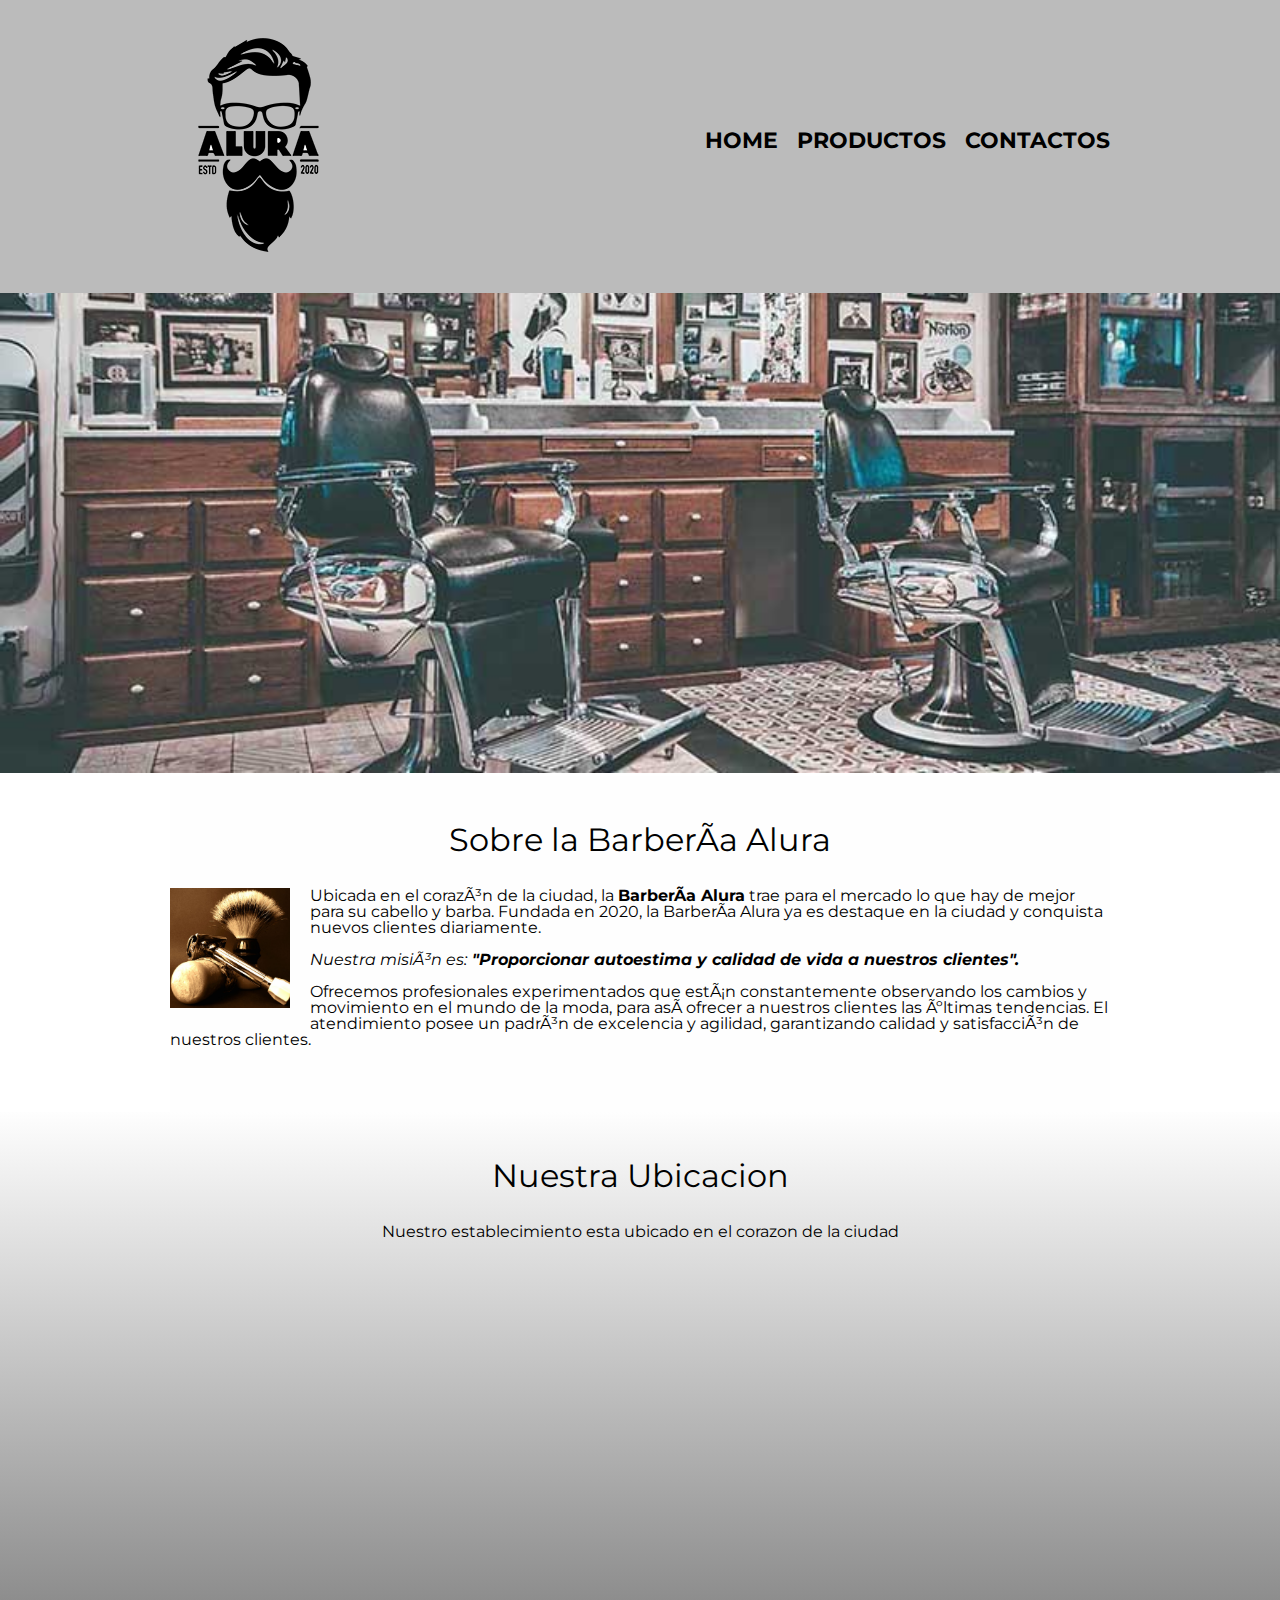
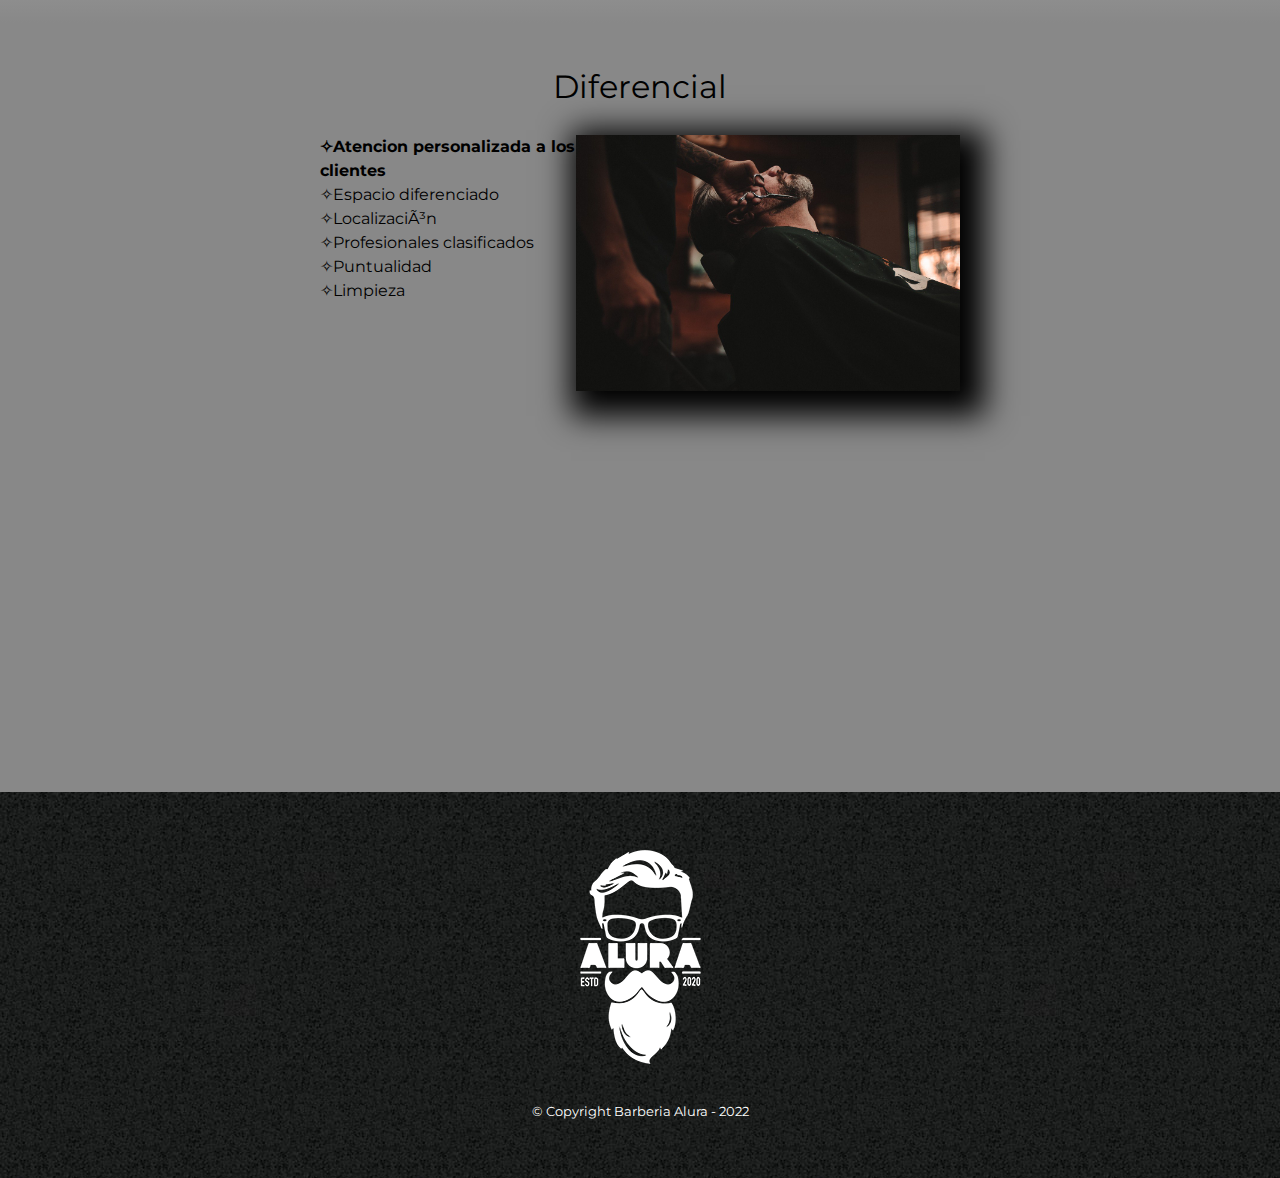
<file: index.html>
<!DOCTYPE html>

<html lang="es">

    <head>
        <meta charset="UTF.8">
        <meta name="viewport" content="width=device-width">
        <title>Barbería Alura</title>
        <link rel="stylesheet" href="reset/rreset.css">
        <link rel="stylesheet" href="style.css">
        <link rel="preconnect" href="https://fonts.googleapis.com">
        <link rel="preconnect" href="https://fonts.gstatic.com" crossorigin>
        <link href="https://fonts.googleapis.com/css2?family=Inter:wght@200;400&family=Montserrat:wght@300&display=swap" rel="stylesheet">
    </head>

    <body>

        <header>
            <div class="caja">
                <h1><img src="imagenes/logo.png" alt="logo de la Barberia Alura"></h1>
                <nav>
                    <ul class="navegacion">
                        <li><a href="index.html">Home</a></li>
                        <li><a href="productos.html">Productos</a></li>
                        <li><a href="contacto.html">Contactos</a></li>
                    </ul>
                </nav>
            </div>
        </header>

        <img class="banner"src="banner/banner.jpg">
        
        <main>
            <section class="principal">

                <h2 class="titulo-principal">Sobre la Barbería Alura</h2>

                <img class="utensilios" src="imagenes/utensilios[1].jpg" alt="Utensilios de un barbero">
    
                <p>Ubicada en el corazón de la ciudad, la <strong>Barbería Alura</strong>   trae para el mercado lo que hay de mejor para su cabello y barba.
                Fundada en 2020, la Barbería Alura ya es destaque en la ciudad y conquista nuevos clientes diariamente.</p>
    
                <p id="mision"><em>Nuestra misión es:<strong> "Proporcionar autoestima y calidad de vida a nuestros clientes".</strong></em></p>
    
                <p>Ofrecemos profesionales experimentados que están constantemente observando los cambios y movimiento en el 
                mundo de la moda, para así ofrecer a nuestros clientes las últimas tendencias. El atendimiento posee un padrón
                de excelencia y agilidad, garantizando calidad y satisfacción de nuestros clientes.</p>
        
            </section>
    
            <section class="mapa">
                <h3 class="titulo-principal">Nuestra Ubicacion</h3>
                <p>Nuestro establecimiento esta ubicado en el corazon de la ciudad</p>

                <div class="mapa-contenido">
                    <iframe src="https://www.google.com/maps/embed?pb=!1m18!1m12!1m3!1d3656.407977562769!2d-46.63682678556348!3d-23.58969706852323!2m3!1f0!2f0!3f0!3m2!1i1024!2i768!4f13.1!3m3!1m2!1s0x94ce5bd9bb943bf5%3A0x6f642995c970f0fe!2scaelum%20alura!5e0!3m2!1ses!2sco!4v1674224626119!5m2!1ses!2sco" width="100%" height="300" style="border:0;" allowfullscreen="" loading="lazy" referrerpolicy="no-referrer-when-downgrade"></iframe>
                </div>
            </section>

            <section class="diferenciales">
    
                <h3 class="titulo-principal">Diferencial</h3>

                <div class="contenido-diferenciales">
                    <ul class="lista-diferenciales">
                        <li class="items">Atencion personalizada a los clientes</li>
                        <li class="items">Espacio diferenciado</li>
                        <li class="items">Localización</li>
                        <li class="items">Profesionales clasificados</li>
                        <li class="items">Puntualidad</li>
                        <li class="items">Limpieza</li>
                    </ul><img src="diferenciales/diferenciales.jpg" class="imagen-Diferenciales">
                    <div class="video">
                        <iframe width="100%" height="315" src="https://www.youtube.com/embed/wcVVXUV0YUY" title="YouTube video player" frameborder="0" allow="accelerometer; autoplay; clipboard-write; encrypted-media; gyroscope; picture-in-picture; web-share" allowfullscreen></iframe>
                    </div>
                </div>
            </section>
             
        </main>
        
        <footer>
            <img src="imagenes/logo-blanco.png" alt="logo de la Barberia Alura">
            <p class="copyright">&copy; Copyright Barberia Alura - 2022</p>
        </footer>

    </body>
 </html>
</file>
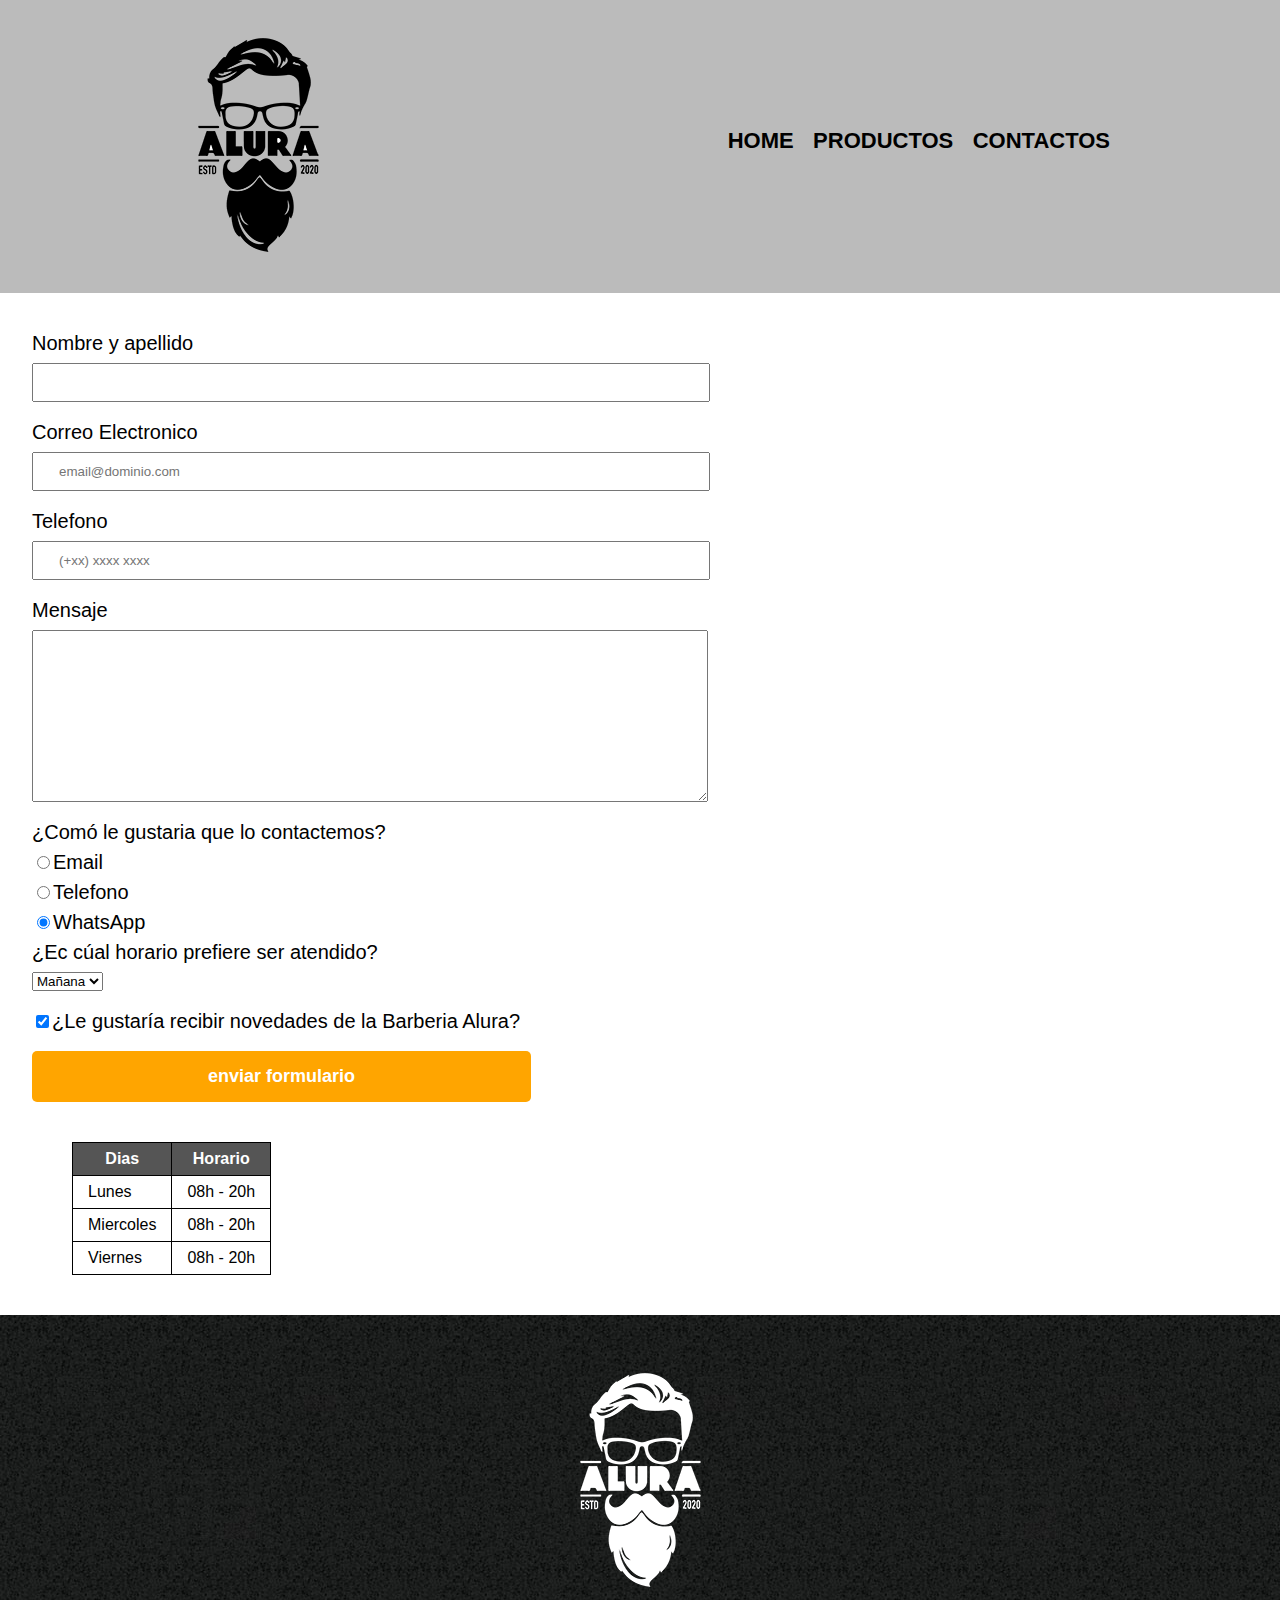
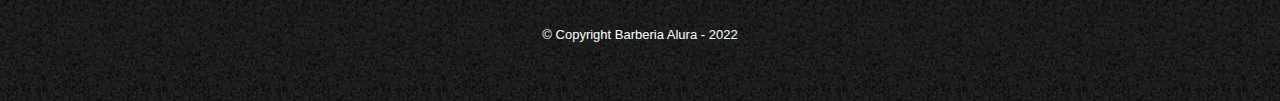
<file: contacto.html>
<!DOCTYPE html>

<html lang="es">

    <head>
        <meta charset="UTF-8">
        <title>Contacto - Barberia Alura</title>
        <link rel="stylesheet" href="reset/rreset.css">
        <link rel="stylesheet" href="style.css">
    </head>

    <body>
        <header>
            <div class="caja">
                <h1><img src="imagenes/logo.png" alt="logo de la Barberia Alura"></h1>
                <nav>
                    <ul class="navegacion">
                        <li><a href="index.html">Home</a></li>
                        <li><a href="productos.html">Productos</a></li>
                        <li><a href="contacto.html">Contactos</a></li>
                    </ul>
                </nav>
            </div>
        </header>
    
        <main class="contenido-contactos">
            <form>
                <label for="nombreapellido">Nombre y apellido</label>
                <input type="text" id="nombreapellido" class="input-padron" required>

                <label for="correoelectronico">Correo Electronico</label>
                <input type="email" id="correoelectronico" class="input-padron" required placeholder="email@dominio.com">

                <label for="telefono">Telefono</label>
                <input type="tel" id="telefono" class="input-padron" required placeholder="(+xx) xxxx xxxx">

                <label for="mensaje">Mensaje</label>
                <textarea cols="70" rows="10" id="mensaje" class="input-padron" required>
                </textarea>

                <fieldset>
                    <legend>¿Comó le gustaria que lo contactemos?</legend>

                    <label for="radio-email"><input type="radio" name="contacto" value="email" id="radio-email">Email</label>
                    
                    <label for="radio-telefono"><input type="radio" name="contacto" value="telefono" id="radio-telefono">Telefono</label>
                    
                    <label for="radio-whatsaap"><input type="radio" name="contacto" value="whatsapp" id="radio-whatsaap" checked>WhatsApp</label>
                    
                </fieldset>

                <fieldset>
                    <legend>¿Ec cúal horario prefiere ser atendido?</legend>
                    <select>
                        <option>Mañana</option>
                        <option>Tarde</option>
                        <option>Noche</option>
                    </select>
                </fieldset>

                <label class="checkbox"><input type="checkbox" checked>¿Le gustaría recibir novedades de la Barberia Alura?</label>

                <input type="submit" value="enviar formulario" class="enviar">
            </form>

            <table>
                <thead>
                    <tr>
                        <th>Dias</th>
                        <th>Horario</th>
                    </tr>
                </thead>
                
                <tbody>
                    <tr>
                        <td>Lunes</td>
                        <td>08h - 20h</td>
                    </tr>
                    <tr>
                        <td>Miercoles</td>
                        <td>08h - 20h</td>
                    </tr>
                    <tr>
                        <td>Viernes</td>
                        <td>08h - 20h</td>
                    </tr>
                </tbody>
                
            </table>
        </main>
        <footer>
            <img src="imagenes/logo-blanco.png" alt="logo de la Barberia Alura">
            <p class="copyright">&copy; Copyright Barberia Alura - 2022</p>
        </footer>
    </body>
</html>
</file>
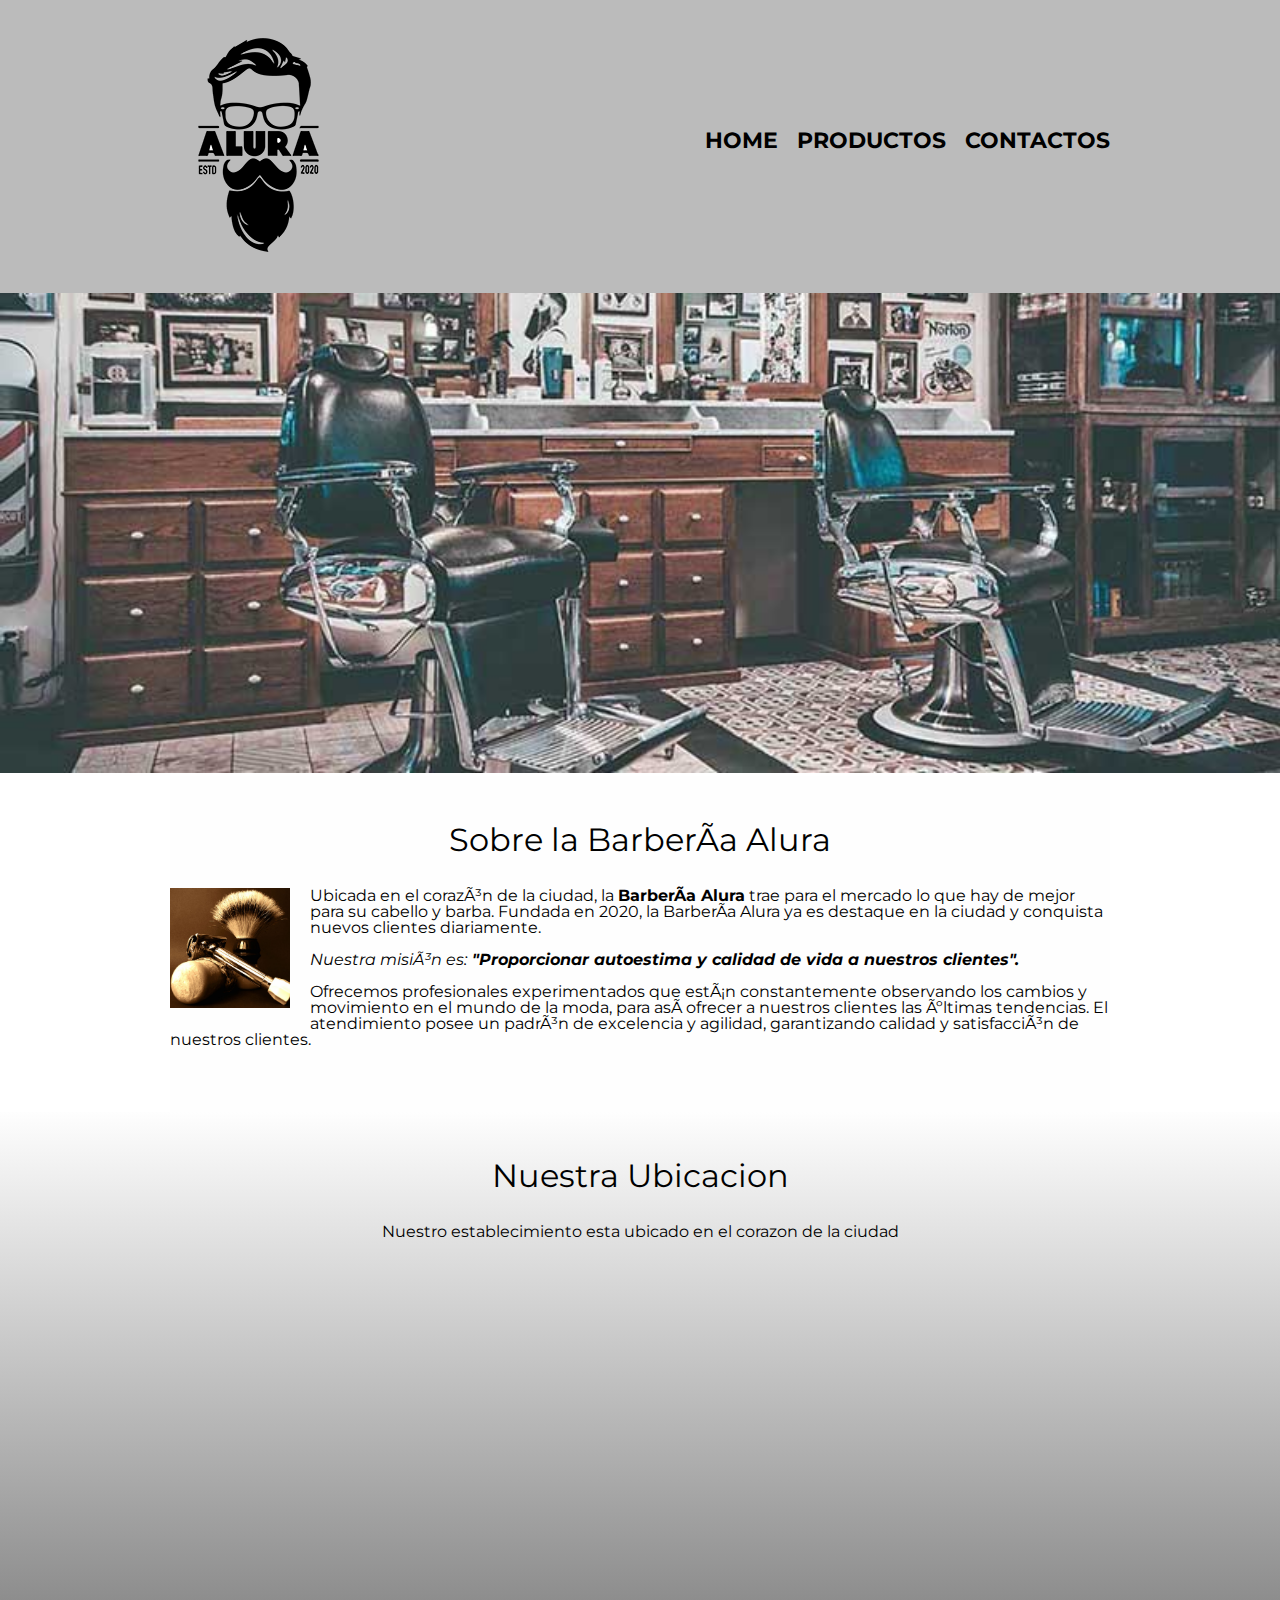
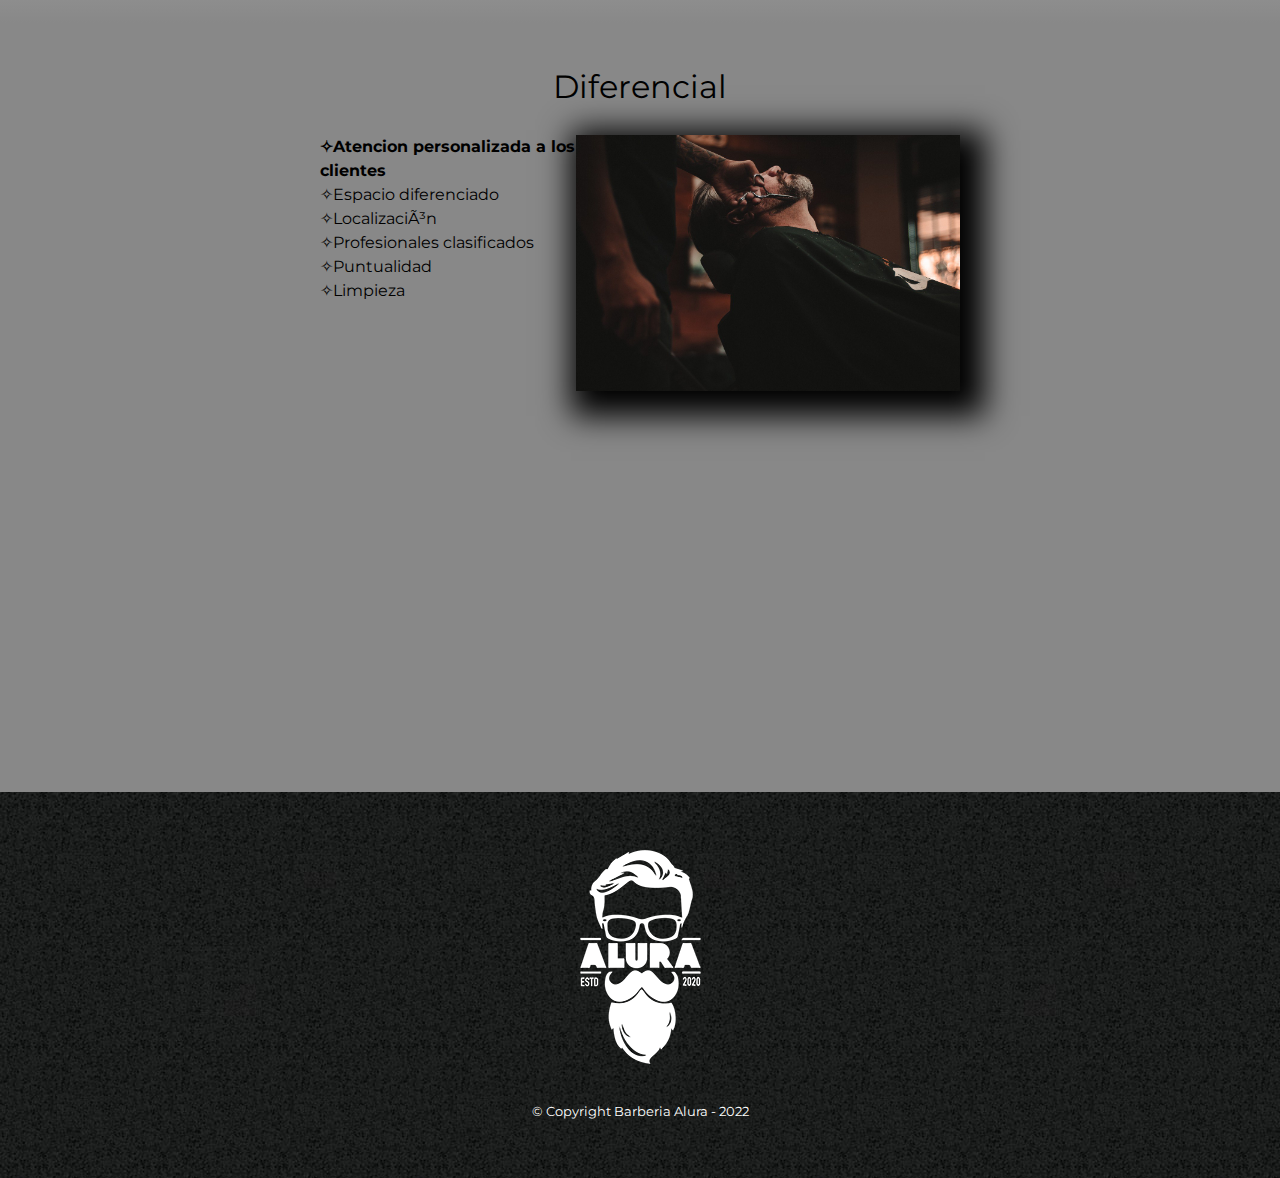
<file: indeex.html>
<!DOCTYPE html>

<html lang="es">

    <head>
        <meta charset="UTF.8">
        <meta name="viewport" content="width=device-width">
        <title>Barbería Alura</title>
        <link rel="stylesheet" href="reset/reset.css">
        <link rel="stylesheet" href="style.css">
        <link rel="preconnect" href="https://fonts.googleapis.com">
        <link rel="preconnect" href="https://fonts.gstatic.com" crossorigin>
        <link href="https://fonts.googleapis.com/css2?family=Inter:wght@200;400&family=Montserrat:wght@300&display=swap" rel="stylesheet">
    </head>

    <body>

        <header>
            <div class="caja">
                <h1><img src="imagenes/logo.png" alt="logo de la Barberia Alura"></h1>
                <nav>
                    <ul class="navegacion">
                        <li><a href="indeex.html">Home</a></li>
                        <li><a href="productos.html">Productos</a></li>
                        <li><a href="contacto.html">Contactos</a></li>
                    </ul>
                </nav>
            </div>
        </header>

        <img class="banner"src="banner/banner.jpg">
        
        <main>
            <section class="principal">

                <h2 class="titulo-principal">Sobre la Barbería Alura</h2>

                <img class="utensilios" src="imagenes/utensilios[1].jpg" alt="Utensilios de un barbero">
    
                <p>Ubicada en el corazón de la ciudad, la <strong>Barbería Alura</strong>   trae para el mercado lo que hay de mejor para su cabello y barba.
                Fundada en 2020, la Barbería Alura ya es destaque en la ciudad y conquista nuevos clientes diariamente.</p>
    
                <p id="mision"><em>Nuestra misión es:<strong> "Proporcionar autoestima y calidad de vida a nuestros clientes".</strong></em></p>
    
                <p>Ofrecemos profesionales experimentados que están constantemente observando los cambios y movimiento en el 
                mundo de la moda, para así ofrecer a nuestros clientes las últimas tendencias. El atendimiento posee un padrón
                de excelencia y agilidad, garantizando calidad y satisfacción de nuestros clientes.</p>
        
            </section>
    
            <section class="mapa">
                <h3 class="titulo-principal">Nuestra Ubicacion</h3>
                <p>Nuestro establecimiento esta ubicado en el corazon de la ciudad</p>

                <div class="mapa-contenido">
                    <iframe src="https://www.google.com/maps/embed?pb=!1m18!1m12!1m3!1d3656.407977562769!2d-46.63682678556348!3d-23.58969706852323!2m3!1f0!2f0!3f0!3m2!1i1024!2i768!4f13.1!3m3!1m2!1s0x94ce5bd9bb943bf5%3A0x6f642995c970f0fe!2scaelum%20alura!5e0!3m2!1ses!2sco!4v1674224626119!5m2!1ses!2sco" width="100%" height="300" style="border:0;" allowfullscreen="" loading="lazy" referrerpolicy="no-referrer-when-downgrade"></iframe>
                </div>
            </section>

            <section class="diferenciales">
    
                <h3 class="titulo-principal">Diferencial</h3>

                <div class="contenido-diferenciales">
                    <ul class="lista-diferenciales">
                        <li class="items">Atencion personalizada a los clientes</li>
                        <li class="items">Espacio diferenciado</li>
                        <li class="items">Localización</li>
                        <li class="items">Profesionales clasificados</li>
                        <li class="items">Puntualidad</li>
                        <li class="items">Limpieza</li>
                    </ul><img src="diferenciales/diferenciales.jpg" class="imagen-Diferenciales">
                    <div class="video">
                        <iframe width="100%" height="315" src="https://www.youtube.com/embed/wcVVXUV0YUY" title="YouTube video player" frameborder="0" allow="accelerometer; autoplay; clipboard-write; encrypted-media; gyroscope; picture-in-picture; web-share" allowfullscreen></iframe>
                    </div>
                </div>
            </section>
             
        </main>
        
        <footer>
            <img src="imagenes/logo-blanco.png" alt="logo de la Barberia Alura">
            <p class="copyright">&copy; Copyright Barberia Alura - 2022</p>
        </footer>

    </body>
 </html>
</file>
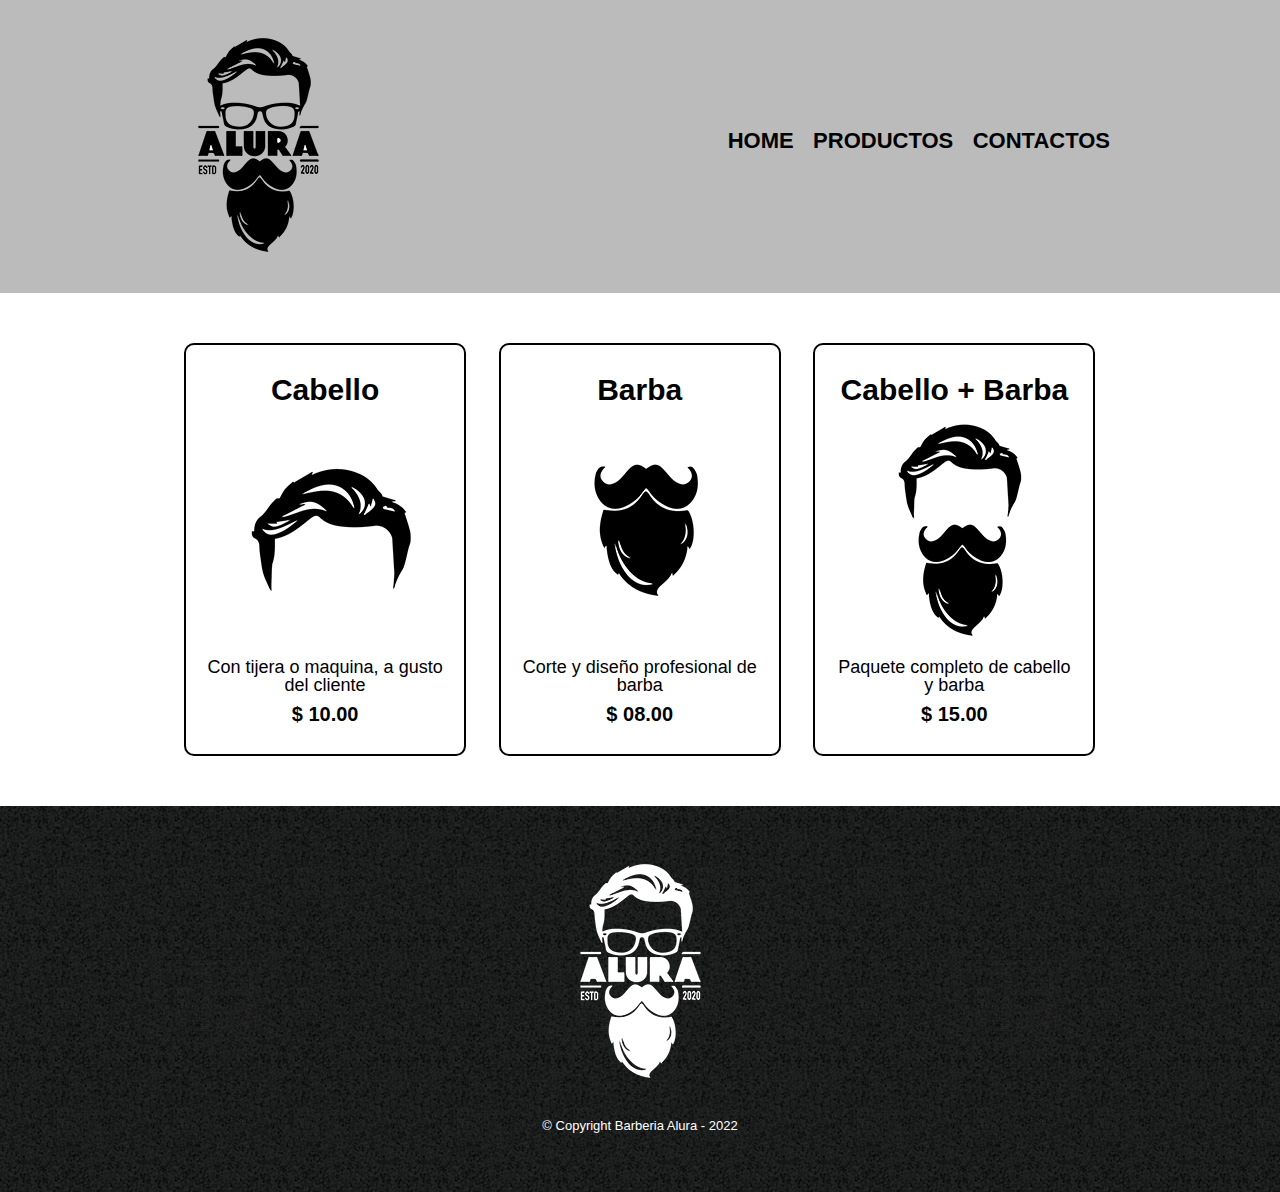
<file: productos.html>
<!DOCTYPE html>

<html lang="es">

    <head>
        <meta charset="UTF-8">
        <title>Productos - Barberia Alura</title>
        <link rel="stylesheet" href="reset/rreset.css">
        <link rel="stylesheet" href="style.css">
    </head>

    <body>
        <header>
            <div class="caja">
                <h1><img src="imagenes/logo.png"></h1>
                <nav>
                    <ul class="navegacion">
                        <li><a href="index.html">Home</a></li>
                        <li><a href="productos.html">Productos</a></li>
                        <li><a href="contacto.html">Contactos</a></li>
                    </ul>
                </nav>
            </div>
        </header>

        <main>
            <ul class="productos">
                <li>
                    <h2>Cabello</h2>
                    <img src="imagenes/cabello.jpg">
                    <p class="producto-descripcion">Con tijera o maquina, a gusto del cliente</p>
                    <p class="producto-precio">$ 10.00</p>
                    
                </li>
                <li>
                    <h2>Barba</h2>
                    <img src="imagenes/barba.jpg">
                    <p class="producto-descripcion">Corte y diseño profesional de barba</p>
                    <p class="producto-precio">$ 08.00</p>
                    
                </li>
                <li>
                    <h2>Cabello + Barba</h2>
                    <img src="imagenes/cabello+barba.jpg">
                    <p class="producto-descripcion">Paquete completo de cabello y barba</p>
                    <p class="producto-precio">$ 15.00</p>
                </li>
            </ul>
        </main>

        <footer>
            <img src="imagenes/logo-blanco.png">
            <p class="copyright">&copy; Copyright Barberia Alura - 2022</p>
        </footer>
    </body>




</html>
</file>
<file: style.css>
body{
    font-family: 'Inter', sans-serif;
    font-family: 'Montserrat', sans-serif;
}

header{
    background-color: #BBBBBB;
    padding: 20px 0;
}

.caja{
    width: 940px;
    position: relative;
    margin: 0 auto;
}

nav{
    position: absolute;
    top: 110px;
    right: 0px;
}

nav li{
    display: inline;
    margin: 0 0 0 15px;
}


nav a{
    text-transform: uppercase;
    color: #000000;
    font-weight: bold;
    font-size: 22px;
    text-decoration: none;
}

nav a:hover{
    color: #c78c19;
    text-decoration: underline;
}

.productos{
    width: 940px;
    margin: 0 auto;
    padding: 50px;
}

.productos li{
    display: inline-block;
    text-align: center;
    width: 30%;
    vertical-align: top;
    margin: 0 1.5%;
    padding: 30px 20px;
    box-sizing: border-box;
    border-color: #000000;
    border-width: 2px;
    border-style: solid;
    border-radius: 10px;
}

.productos li:hover{
    border-color: #c78c19;
}

.productos li:active{
    border-color: #088c19;
}

.productos h2{
    font-size: 30px;
    font-weight: bold;
}

.productos li:hover h2{
    font-size: 33px;
}

.producto-descripcion{
    font-size: 18px;
}
.producto-precio{
    font-size: 20px;
    font-weight: bold;
    margin-top: 10px;
}

footer{
    text-align: center;
    background: url(imagenes/bg.jpg);
    padding: 40px;
}

.copyright{
    color: #FFFFFF;
    font-size: 13px;
    margin: 20px;
}

.contenido-contactos{
    margin-left: 2em;
}

form{
    margin: 40px 0;
}

form label, form legend{
    display: block;
    font-size: 20px;
    margin: 0 0 10px;
}

.input-padron{
    display: block;
    margin: 0 0 20px;
    padding: 10px 25px;
    width: 50%;
}

.checkbox{
    margin:  20px 0;
}

.enviar{
    width: 40%;
    padding: 15px 0;
    font-size: 18px;
    font-weight: bold;
    color: white;
    background: orange;
    border: none;
    border-radius: 5px;
    transition: 1s all;
    cursor: pointer;
}

.enviar:hover{
    background: darkorange;
    transform: scale(1.1 );
}

table{
    margin: 40px 40px;
}

thead{
    background: #555555;
    color: white;
    font-weight: bold;
}

td,th{
    border: 1px solid #000000;
    padding: 8px 15px;
}

/*css para nuestra home*/

.banner{
    width: 100%;
}

.principal{
    padding: 3em 0;    
    background: #fefefe;
    width: 940px;
    margin: 0 auto;
}

.titulo-principal{
    text-align: center;
    font-size: 2em;
    margin: 0 0 1em;
    clear: left;
}

.principal p{
    margin: 0 0 1em;
}

.principal strong{
    font-weight: bold;
}

.principal em{
    font-style: italic;
}

.utensilios{
    width: 120px;
    float: left;
    margin: 0 20px 20px 0;
}

.mapa{
    padding: 3em 0;
    background: linear-gradient(#fefefe,#888888);
}

.mapa p{
    margin: 0 0 2em;
    text-align: center;
}

.mapa-contenido{
    width: 940px;
    margin: 0 auto;
}

.diferenciales{
    padding: 3em 0;
    background: #888888;
}

.contenido-diferenciales{
    width: 640px;
    margin: 0 auto;
}

.lista-diferenciales{
    width: 40%;
    display: inline-block;
    vertical-align: top;
}

.items{
    line-height: 1.5;
}

.items:before{
    content: "✧";
}

.items:first-child{
    font-weight: bold;
}

.imagen-Diferenciales{
    width: 60%;
    box-shadow: 10px 10px 30px 15px #000000;
}

.imagen-Diferenciales:hover{
    opacity: 30%;
    transition: 400ms;
}

.video{
    width: 560px;
    margin: 1em auto;
}

@media screen and  (max-width:480px){
    h1{
        text-align: center;
    }

    nav{
        position: static;
    }

    .caja, .principal,.mapa-contenido,.contenido-diferenciales,.video{
        width: auto;
    }

    .lista-diferenciales, .imagen-Diferenciales{
        width: 100%;
    }
}
</file>
<file: reset/rreset.css>
/* http://meyerweb.com/eric/tools/css/reset/ 
   v2.0 | 20110126
   License: none (public domain)
*/

html, body, div, span, applet, object, iframe,
h1, h2, h3, h4, h5, h6, p, blockquote, pre,
a, abbr, acronym, address, big, cite, code,
del, dfn, em, img, ins, kbd, q, s, samp,
small, strike, strong, sub, sup, tt, var,
b, u, i, center,
dl, dt, dd, ol, ul, li,
fieldset, form, label, legend,
table, caption, tbody, tfoot, thead, tr, th, td,
article, aside, canvas, details, embed, 
figure, figcaption, footer, header, hgroup, 
menu, nav, output, ruby, section, summary,
time, mark, audio, video {
	margin: 0;
	padding: 0;
	border: 0;
	font-size: 100%;
	font: inherit;
	vertical-align: baseline;
}
/* HTML5 display-role reset for older browsers */
article, aside, details, figcaption, figure, 
footer, header, hgroup, menu, nav, section {
	display: block;
}
body {
	line-height: 1;
}
ol, ul {
	list-style: none;
}
blockquote, q {
	quotes: none;
}
blockquote:before, blockquote:after,
q:before, q:after {
	content: '';
	content: none;
}
table {
	border-collapse: collapse;
	border-spacing: 0;
}
</file>
